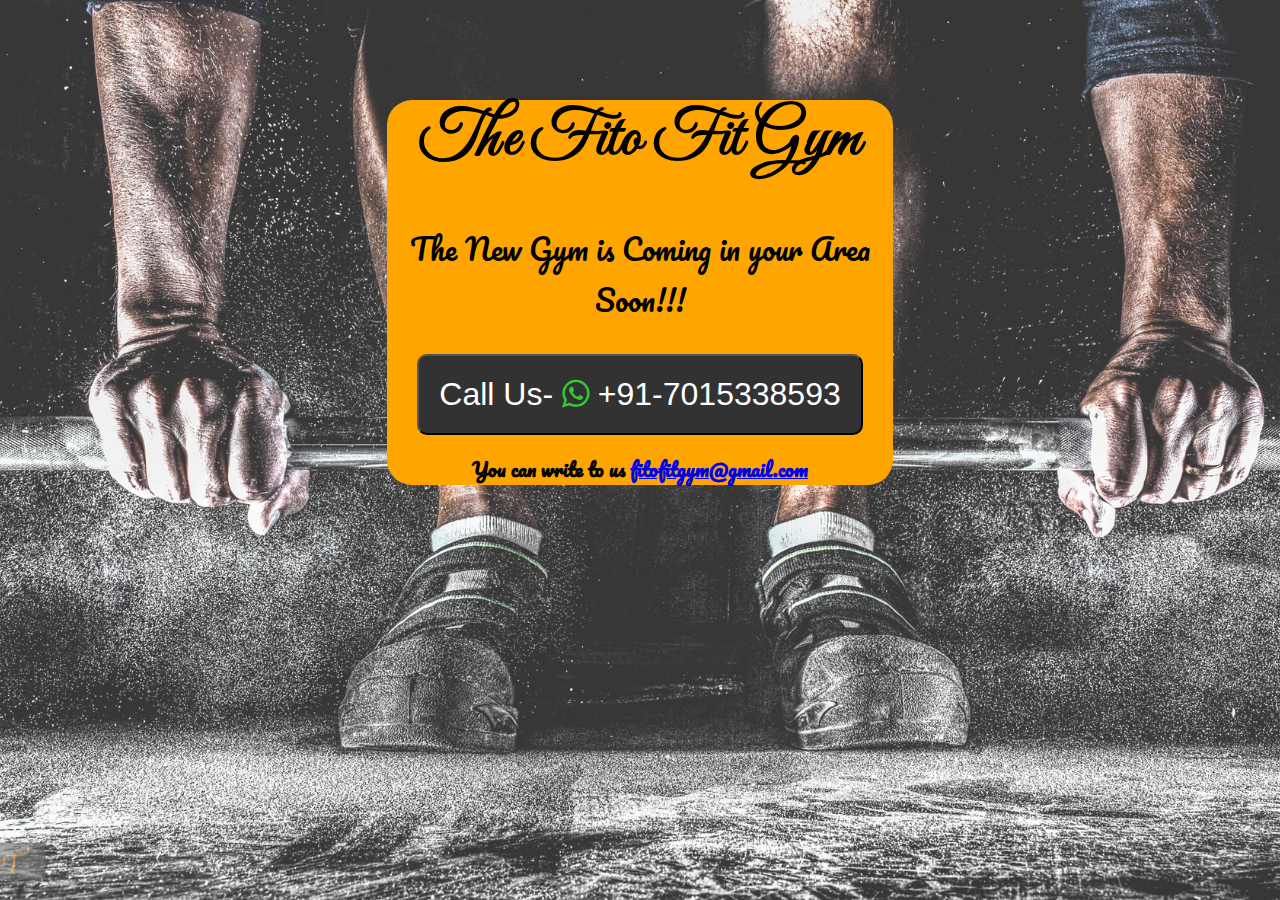
<file: GYMCOMMINGSOON/index.html>
<!DOCTYPE html>
<html lang="en">
<head>
    <meta charset="UTF-8">
    <title>Fito Fit Gym</title>
    <link rel="stylesheet" href="Css/gym-styles.css">
    
    <link rel="stylesheet" href="https://use.fontawesome.com/releases/v5.8.1/css/all.css" integrity="sha384-50oBUHEmvpQ+1lW4y57PTFmhCaXp0ML5d60M1M7uH2+nqUivzIebhndOJK28anvf" crossorigin="anonymous">
    <link rel="stylesheet" href="https://cdnjs.cloudflare.com/ajax/libs/font-awesome/4.7.0/css/font-awesome.min.css">
    
    <link href="https://fonts.googleapis.com/css?family=Pacifico" rel="stylesheet">

<link href="https://fonts.googleapis.com/css?family=Great+Vibes" rel="stylesheet">
</head>
<body>
   <div>
       <h1>The Fito Fit Gym</h1>
       <p>The New Gym is Coming in your Area Soon!!!</p>
       <button>Call Us-
        <i class="fa fa-whatsapp"></i> +91-7015338593 </button>
       <h3>You can write to us <a href="https:mail.google.com" target="_blank">fitofitgym@gmail.com</a></h3>
   </div>
    
</body>
</html>
</file>
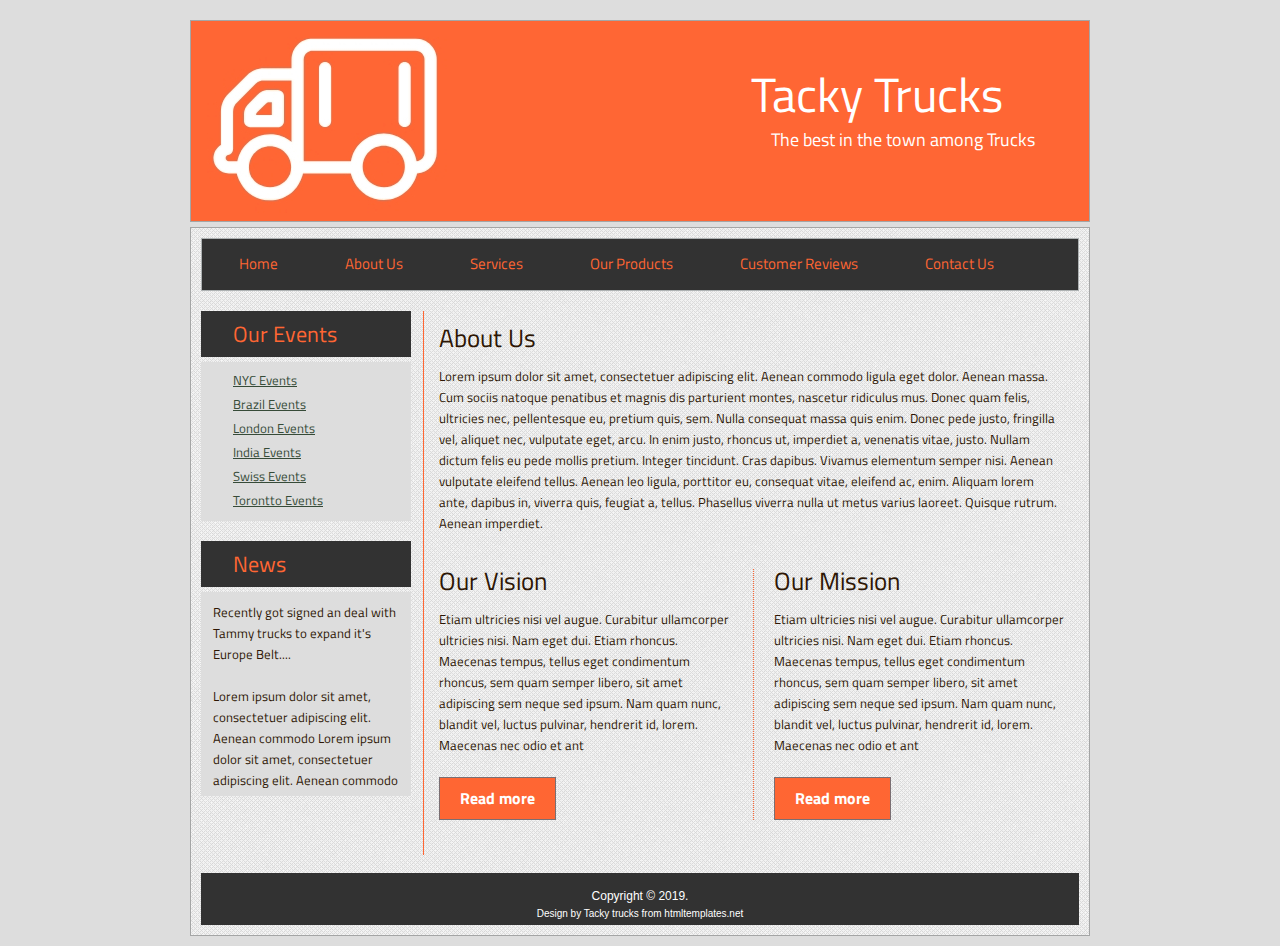
<file: Tackytrucks/index.html>
<!DOCTYPE html>
<html>
<head>
<meta charset="UTF-8">
<title>Tacky Trucks</title>
<meta name="description" content="A description of your website">
<meta name="keywords" content="keyword1, keyword2, keyword3">
<link href="css/style.css" rel="stylesheet" type="text/css">
<link href="https://fonts.googleapis.com/css?family=Titillium+Web" rel="stylesheet">

<link rel="apple-touch-icon" sizes="180x180" href="images/favicon_io/apple-touch-icon.png">
<link rel="icon" type="image/png" sizes="32x32" href="images/favicon_io/favicon-32x32.png">
<link rel="icon" type="image/png" sizes="16x16" href="images/favicon_io/favicon-16x16.png">
<link rel="manifest" href="images/favicon_io/site.webmanifest">

<link rel="stylesheet" href="https://use.fontawesome.com/releases/v5.8.1/css/all.css" integrity="sha384-50oBUHEmvpQ+1lW4y57PTFmhCaXp0ML5d60M1M7uH2+nqUivzIebhndOJK28anvf" crossorigin="anonymous">

</head>
<body>

<div id="wrapper"> 

  <div id="header"> 

    <div class="top_banner">
      <h1>Tacky Trucks</h1>
      <p>The best in the town among Trucks</p>
    </div>

  </div>

  <div id="page_content">

    <div class="navigation">
      <ul>
        <li><a href="#">Home</a></li>
        <li><a href="#">About Us</a></li>
        <li><a href="#">Services</a></li>
        <li><a href="#">Our Products</a></li>
        <li><a href="#">Customer Reviews</a></li>
        <li><a href="#">Contact Us</a></li>
      </ul>
    </div>

	<!--Template designed by--><a href="http://www.htmltemplates.net"><img src="images/design_img.gif" class="copyright" alt="HTML Templates"></a>
	
    <div class="left_side_bar"> 

      <div class="col_1">
        <h1><i class="far fa-calendar-alt"></i> Our Events</h1>
        <div class="box">
          <ul>
            <li><a href="#">NYC Events</a></li>
            <li><a href="#">Brazil Events</a></li>
            <li><a href="#">London Events</a></li>
            <li><a href="#">India Events</a></li>
            <li><a href="#">Swiss Events</a></li>
            <li><a href="#">Torontto Events</a></li>
          </ul>
        </div>
      </div>

      <div class="col_1">
        <h1><i class="far fa-newspaper"></i> News</h1>
        <div class="box">
          <p>Recently got signed an deal with Tammy trucks to expand it's Europe Belt....</p>
          <br>
          <p>Lorem ipsum dolor sit amet, consectetuer adipiscing elit. 
Aenean commodo Lorem ipsum dolor sit amet, consectetuer adipiscing elit.
 Aenean commodo</p>
        </div>
      </div>

    </div>

    <div class="right_section">
      <div class="common_content">
        <h2>About Us</h2>
        <p>Lorem ipsum dolor sit amet, consectetuer 
adipiscing elit. Aenean commodo ligula eget dolor. Aenean massa. Cum 
sociis natoque penatibus et magnis dis parturient montes, nascetur 
ridiculus mus. Donec quam felis, ultricies nec, pellentesque eu, pretium
 quis, sem. Nulla consequat massa quis enim. Donec pede justo, fringilla
 vel, aliquet nec, vulputate eget, arcu. In enim justo, rhoncus ut, 
imperdiet a, venenatis vitae, justo. Nullam dictum felis eu pede mollis 
pretium. Integer tincidunt. Cras dapibus. Vivamus elementum semper nisi.
 Aenean vulputate eleifend tellus. Aenean leo ligula, porttitor eu, 
consequat vitae, eleifend ac, enim. Aliquam lorem ante, dapibus in, 
viverra quis, feugiat a, tellus. Phasellus viverra nulla ut metus varius
 laoreet. Quisque rutrum. Aenean imperdiet. </p>
        </div>
      <div class="top_content">
        <div class="column_one">
          <h2>Our Vision</h2>
          <p>Etiam ultricies nisi vel augue. Curabitur ullamcorper 
ultricies nisi. Nam eget dui. Etiam rhoncus. Maecenas tempus, tellus 
eget condimentum rhoncus, sem quam semper libero, sit amet adipiscing 
sem neque sed ipsum. Nam quam nunc, blandit vel, luctus pulvinar, 
hendrerit id, lorem. Maecenas nec odio et ant</p>
         <br>
         <p><a href="#" class="btn">Read more</a></p> 
        </div>
        <div class="column_two border_left">
          <h2>Our Mission</h2>
          <p>Etiam ultricies nisi vel augue. Curabitur ullamcorper 
ultricies nisi. Nam eget dui. Etiam rhoncus. Maecenas tempus, tellus 
eget condimentum rhoncus, sem quam semper libero, sit amet adipiscing 
sem neque sed ipsum. Nam quam nunc, blandit vel, luctus pulvinar, 
hendrerit id, lorem. Maecenas nec odio et ant</p>
          <br>
          <p><a href="#" class="btn">Read more</a></p></div>
      </div>
    </div>

    <div class="clear"></div>
    
    <div id="footer">Copyright &copy; 2019.
    <br><span class="mini">Design by Tacky trucks <a href="http://www.htmltemplates.net" target="_blank">from htmltemplates.net</a></span><br> 
    
    </div>
	
  </div>

</div>

</body></html>
</file>
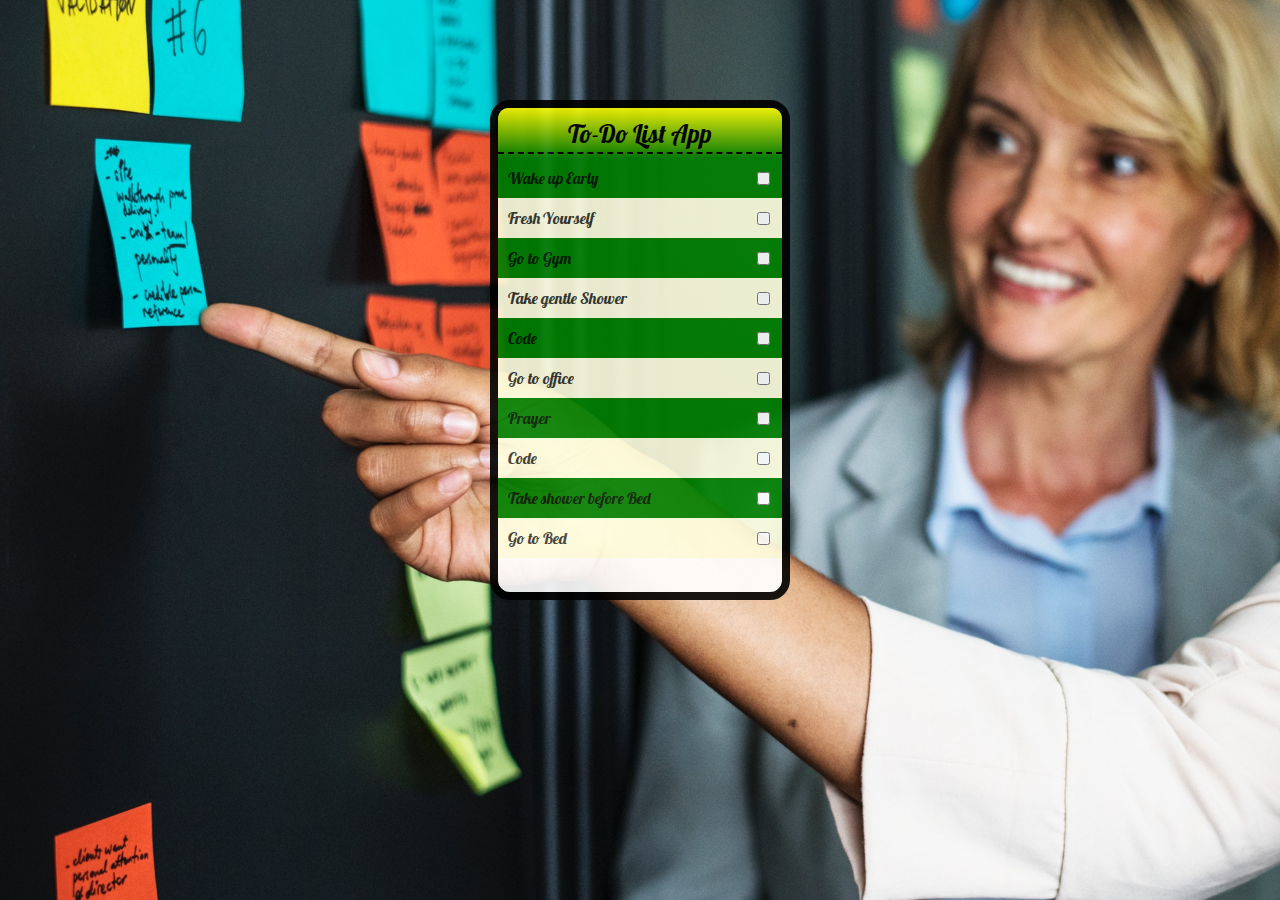
<file: TodoList/Todo-list.html>
<!DOCTYPE html>
<html lang="en">
<head>
    <meta charset="UTF-8">
    <title>To-Do list</title>
    <link rel="stylesheet" href="css/Todolist.css" class="css">
    
    <link href="https://fonts.googleapis.com/css?family=Lobster" rel="stylesheet">
</head>
<body>
    <div class="wrapper">
        <div class="header"><span>To-Do List App</span></div>
        <div class="wrap-list">
            <ol class="list">
                <li class="green">
                    <input type="checkbox" name="" id="">
                    <label for="">Wake up Early</label>
                </li>
                <li class="yellow">
                    <input type="checkbox" name="" id="">
                    <label for="">Fresh Yourself</label>
                </li>
                <li class="green" >
                    <input type="checkbox" name="" id="">
                    <label for="">Go to Gym</label>
                </li>
                <li class="yellow">
                    <input type="checkbox" name="" id="">
                    <label for="">Take gentle Shower</label>
                </li>
                <li class="green">
                    <input type="checkbox" name="" id="">
                    <label for="">Code</label>
                </li>
                <li class="yellow">
                    <input type="checkbox" name="" id="">
                    <label for="">Go to office</label>
                </li>
                <li class="green">
                    <input type="checkbox" name="" id="">
                    <label for="">Prayer</label>
                </li>
                <li class="yellow">
                    <input type="checkbox" name="" id="">
                    <label for="">Code</label>
                </li>
                <li class="green">
                    <input type="checkbox" name="" id="">
                    <label for="">Take shower before Bed</label>
                </li>
               <li class="yellow">
                    <input type="checkbox" name="" id="">
                    <label for="">Go to Bed</label>
                </li>
                
                
                
            </ol>
        </div>
    </div>
</body>
</html>
</file>
<file: GYMCOMMINGSOON/Css/gym-styles.css>
body{
    background: url("../Images/bgGymOp.png")
    center center fixed;
    background-size:cover;
    font-family: 'Pacifico', cursive;
    
    
}

div{
    background-color:orange;
    text-align:center;
    width: 40%;
    margin:100px auto;
    border-radius: 25px;
}

button{
    background-color:rgba(50, 50, 50);
    padding:20px;
    color:white;
    font-size: 2em;
    border-radius: 10px;
}

h1{
    font-size:4em;
    font-family: 'Great Vibes', cursive;
}

p{
    font-size: 1.8em
}

i{
    font-size: 4em;
    color: limegreen;
}
</file>
<file: TodoList/css/Todolist.css>
*{
    margin:0;
    border:none;
    outline: none;
    padding: 0;
    box-sizing: border-box;
    
}

body{
    background: url("../Images/to-do-bg1.jpg")
    center center fixed;
    background-size:cover;
    opacity: 0.9;
    min-height: 100%;
    font-family: 'Lobster', cursive;
    
}

.wrapper{
    width: 300px;
    height: 500px;
    margin:100px auto;
    border:solid 8px black;
    border-radius: 20px;
    background: white;
    
}

.header{
    text-align: center;
    width: 100%;
    height: 50px;
    background:linear-gradient(yellow,green);
    border-radius:10px 10px 0 0;
    font-size: 25px;
    padding-top: 10px;
}

span{
    border-bottom: dashed 2px black;
    display: block;
    width: 100%;
    height:90%;        
}

.wrap-list{
    height: 85%;
    width: 100%;
    border-radius: 0 0 10px 10px;
    background-color:white;
}

input[type="checkbox"]{
    position: relative;
    top: 14px;
    right: 12px;
    float:right;
}

input[type="checkbox"]:checked + label{
    text-decoration: line-through;
/*    opacity: 0.3;*/
    color: rgba(0,0,0,0.3);
}

.list{
    color: rgba(0,0,0,0.8);
    list-style: none;
}

.list li{
    width: 100%;
    height: 100%;
    float: left;
}

label{
    padding:10px;
    float: left;
    width: 90%;
}

.green{
    background: green
}

.yellow{
    background-color: lightyellow;
}
</file>
<file: Tackytrucks/css/style.css>
/* General Reset */
html, body, div, span, applet, object, iframe, h1, h2, h3, h4, h5, h6, p, blockquote, pre, a, abbr, acronym, address, big, cite, code, del, dfn, em, font, img, ins, kbd, q, s, samp, small, strike, strong, sub, sup, tt, var, b, u, i, center, dl, dt, dd, ol, ul, li, fieldset, form, label, legend, table, caption, tbody, tfoot, thead, tr, th, td, hr, button {
	margin:0;
	padding:0;
	border:0;
	outline:0;
	font-size:100%;
	vertical-align:baseline;
	background:none;
}

ol, ul {
	list-style-type:none;
}

h1, h2, h3, h4, h5, h6, li {
	line-height:100%;
}

blockquote, q {
	quotes:none;
}

q:before, q:after {
	content:"";
}

input, textarea, select {
	font:12px Arial, Helvetica, sans-serif;
	vertical-align:middle;
	padding:0;
	margin:0;
}

textarea {
	overflow:auto;
	resize:none;
}

body {
	margin:0px;
	padding:0px;
	font-size:13px;
	line-height:21px;
	color:#2d1604;
	background-color:#dddddd;
    font-family: 'Titillium Web', sans-serif;
}

h1, h2, h3, h4, h5, h6 {
	font-weight:normal;
}

h1 {
	font-size:33px;
	margin-bottom:15px;
}

h2 {
	font-size:25px;
	margin-bottom:15px;

}

h3 {
	font-size:18px;
	margin-bottom:15px;
}

h4 {
	font-size:16px;
	margin-bottom:15px;
}

h5 {
	font-size:14px;
	margin-bottom:15px;
}

h6 {
	font-size:12px;
	margin-bottom:15px;
}

	/*  links
	******************************/
	a {color: #236407;text-decoration: underline;}
	a:hover {color: #236407;text-decoration: none;}

	/*  superscript and subscript
	******************************/
	sup, sub {vertical-align: baseline;position: relative;top: -0.4em;}
	sub { top: 0.4em; }
	
	/*  lists
	******************************/
	ul, ol {padding:0;margin:0;}
	ul li {list-style-type:disc;}
	ol li {list-style-type:decimal;}
	ul li,
	ol li {font-size: 12px; line-height: 16px;margin: 0 0 10px 15px;}

	/*  tables
	******************************/
	table,th,td {border:1px solid #BBBBBB;}
	th {padding:3px; font-weight:bold;color:#3b413e;}
	tr {margin:0 0 5px 0;padding:3px;}
	td {padding:5px;margin:0 1px;}
	
	/*  horizontal lines
	******************************/
	hr {border-bottom: 1px solid #ceced6;margin:5px 0;padding:0;height:2px;width:100%; margin-bottom:10px;}

.clear {
	clear:both;
}

.left {
	float:left;
}

.right {
	float:right;
}

.copyright {
	border: 0px;
	height: 1px;
	width: 1px;
}

#wrapper {
	width:900px;
	margin:0 auto;
	padding:20px 0 10px 0;
}
/*----start header----*/
#header {
	padding:0px 0px 5px;
}

#header .top_banner{
	background:url(../images/header.jpg) no-repeat left top;
	height:150px;
	padding:50px 35px 0 560px;
	border:#a4a5a5 solid 1px;
}

#header h1{
	font-size:48px;
	color:#ffffff;
	margin:0px;
	padding:0px 0px 10px;
}

#header h1 a {
	color:#323A07;
	text-decoration: none;
}

#header h1 a:hover {
	text-decoration: none;
}

#header p{
	font-size:18px;
	margin-left:20px;
	color:#ffffff;
}

.navigation{
	margin:0px 0px 20px;
	border:#adb1b2 solid 1px;
	padding:15px 5px;
	background: rgb(50,50,50);
	
}

.navigation ul{
	margin:0px;
	padding:0px;
}

.navigation ul li{
	margin:0px;
	padding:0px 32px;
	display:inline;
	font-size:15px;
	list-style-type:none;
}

.navigation ul li a{
	color:#ff6633;
	text-decoration:none;
    font-size: 15px;
    background-color: rgb(50,50,50);
}

.navigation ul li a:hover{
	text-decoration:underline;
    
}

.navigation ul li:last-child {
	border-right:none;
}
/*----end header----*/


/*----start page content----*/
#page_content{
	padding:10px;
	background:url(../images/body.jpg) repeat;
	border:#a4a5a5 solid 1px;
}

#page_content .right_section{
	width:625px;
	float:right;
	padding:15px;
	border-left:#ff6633 solid 1px;
}

#page_content .right_section .top_content{
	padding:15px 0 0px 0;
}

#page_content .right_section .top_content .column_one{
	width:290px;
	float:left;
	margin-bottom:20px;
}

#page_content .right_section .top_content .column_two{
	width:290px;
	float:right;
	margin-bottom:20px;
}

a.btn{
	color:#ffffff;
	font-size:16px;
	text-decoration:none;
	padding:10px 20px 10px 20px;
	font-weight:bold;
	display:inline-block;
	border:#7a6f73 solid 1px;
	background-color:#ff6633;
}

a.btn:hover{
	text-decoration:underline;
    background-color:rgb(50,50,50);
}

.common_content{
	padding:0 0 20px 0;
}

.border_left{
	border-left:#ff6633 dotted 1px;
	padding-left:20px;
}

.border_none{
	border:none!important;
	margin:0px!important;
}

.left_side_bar{
	width:210px;
	float:left;
}

.left_side_bar h1{
	font-size:22px;
	padding:12px 0 12px 32px;
	margin-bottom:5px;
	color:#ff6633;
	background:rgb(50,50,50);
}

.left_side_bar .col_1{
	padding:0px 0 20px 0;
}

.left_side_bar .col_1 .box{
	padding:10px 12px 5px;
	background-color:#dddddd;
}

.left_side_bar .col_1 .box ul{
	margin:0px;
	padding:0px;
}

.left_side_bar .col_1 .box ul li{
	margin:0px 0px 8px;
	padding:0px 0px 0px 20px;
	font-size:13px;
	list-style-type:none;
	background:
}

.left_side_bar .col_1 .box ul li a{
	color:#364b38;
	text-decoration:underline;
}

.left_side_bar .col_1 .box ul li a:hover{
	color:#364b38;
	text-decoration:none;
}
/*----end page content----*/


/*----start footer content----*/
#footer{
	clear:both;
	margin-top:18px;
	padding:15px 0 12px 0;
	height:25px;
	text-align:center;
	font-family:Verdana, Geneva, sans-serif;
	font-size:12px;
	line-height:17px;
	background: rgb(50,50,50);
    color:#ffffff
}

#footer a{
	color: #ffffff;
	text-decoration:none;
}

#footer a:hover{
	color: #ff6633;
	text-decoration:underline;
}

.mini{
    font-size:10px;
}

/*----end footer content----*/
</file>
